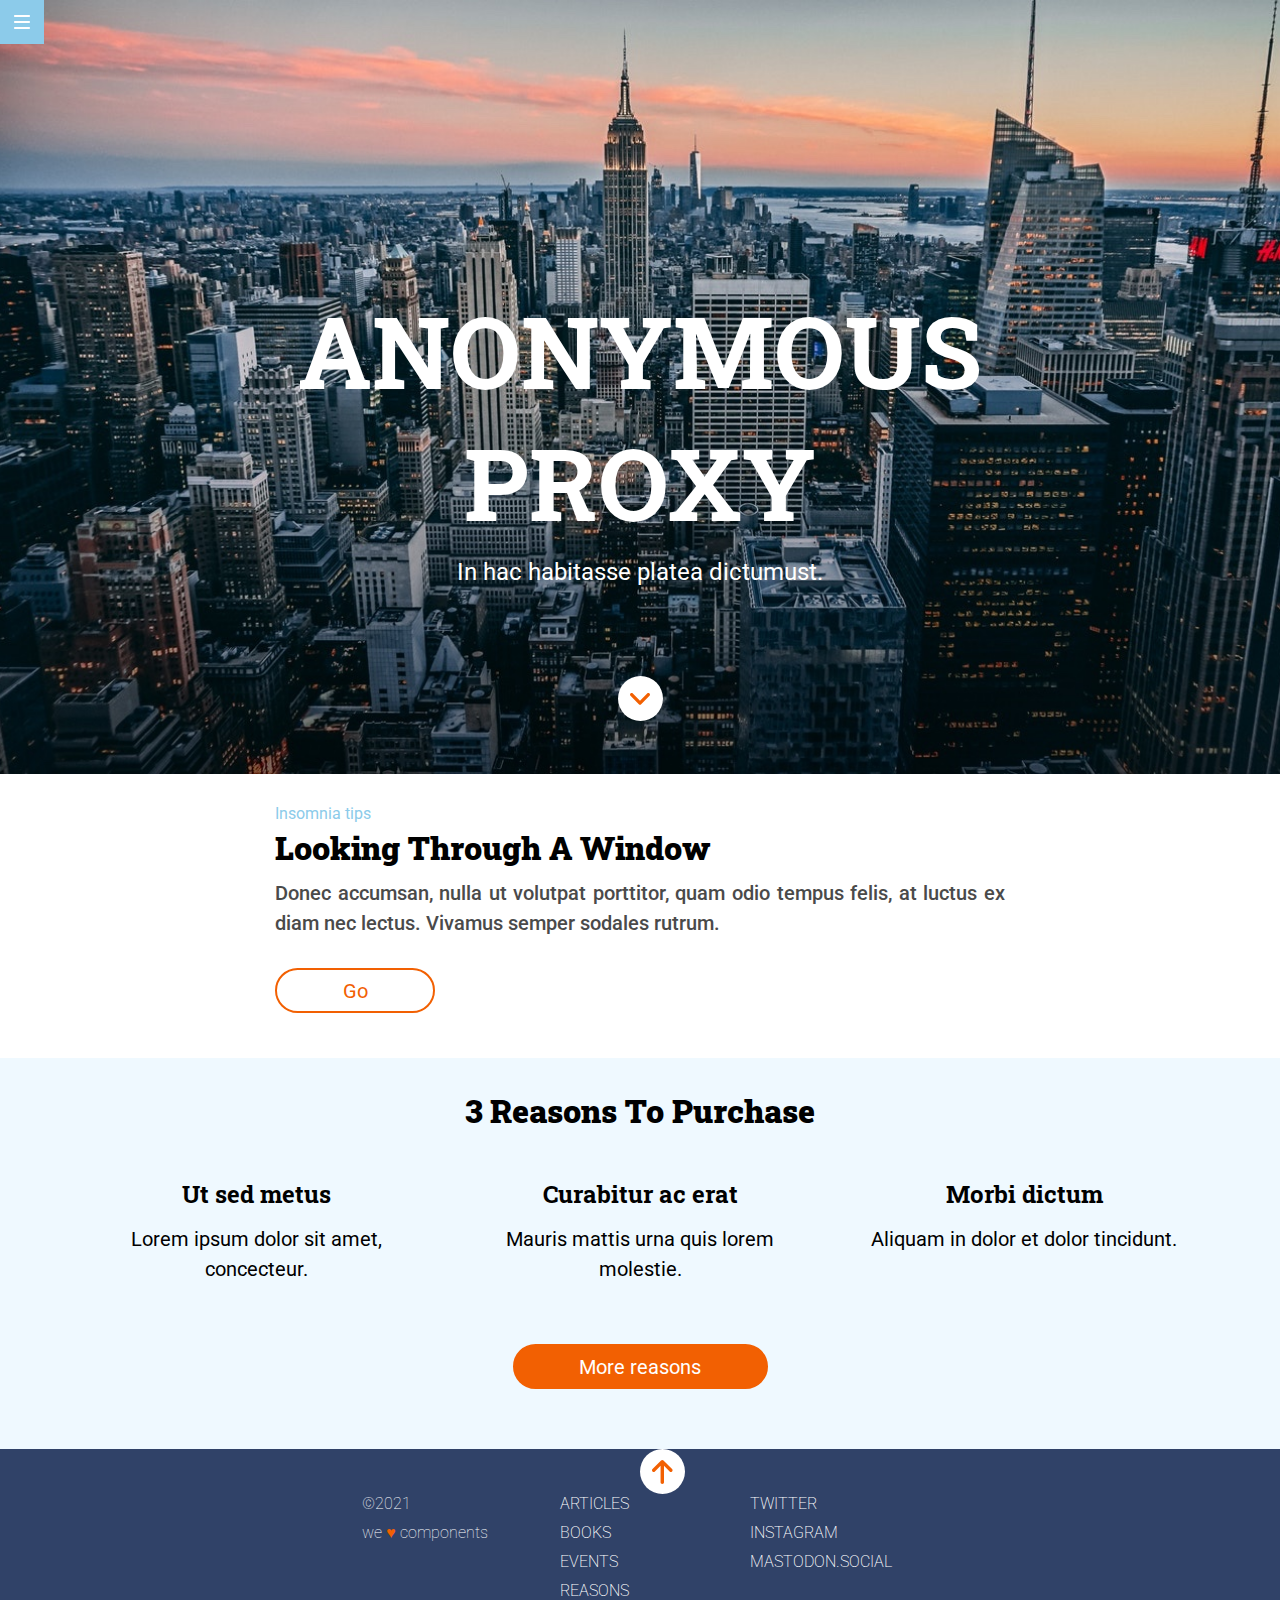
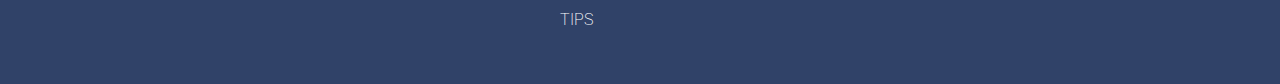
<file: docs/index.html>
<!DOCTYPE html>
<html lang="es">
  <head>
    <meta charset="UTF-8" />
    <meta name="viewport" content="width=device-width, initial-scale=1" />
    <title>Evaluación final Mod 1 Laura Graizer</title>
    <link rel="preconnect" href="https://fonts.gstatic.com" />
    <link rel="preconnect" href="https://fonts.gstatic.com" />
    <link rel="preconnect" href="https://fonts.gstatic.com" />
    <link
      href="https://fonts.googleapis.com/css2?family=Roboto+Slab&family=Roboto:wght@300;500&display=swap"
      rel="stylesheet"
    />
    <link rel="stylesheet" href="./assets/css/style.css" />
  </head>
  <body>
    <header class="header">
     <a href="https://adalab.es/" target="blank" title="Menu">
          <div class="header__box"></div>
     </a>
      </header>

    <main>
      <hero class="hero">
        <div class="hero__pic">
          <h1 class="hero__title" id="start">Anonymous proxy</h1>
          <h4 class="hero__subtitle">In hac habitasse platea dictumust.</h4>
           <a href="#section2__title" title="Go to 3 Reasons to purchase"><div class="hero__icon"></div></a>
          </div>
        </div>
      </hero>

      <section class="section__1">
        <h5 class="section__1--subtitle">Insomnia tips</h5>
        <h2 class="section__1--title">Looking through a window</h2>
        <p class="section__1--text">
          Donec accumsan, nulla ut volutpat porttitor, quam odio tempus felis, at
          luctus ex diam nec lectus. Vivamus semper sodales rutrum.
        </p>
        <button class="section__1--button">go</button>
      </section>

      <section class="section__2">
        <h2 class="section__2--title" id="section2__title">3 Reasons to purchase</h2>
        <div class="section__2--container">
          <article class="article a">
            <h3 class="article__title">Ut sed metus</h3>
            <p class="article__text">Lorem ipsum dolor sit amet, concecteur.</p>
          </article>
          <article class="article b">
            <h3 class="article__title">Curabitur ac erat</h3>
            <p class="article__text">Mauris mattis urna quis lorem molestie.</p>
          </article>
          <article class="article c">
            <h3 class="article__title">Morbi dictum</h3>
            <p class="article__text">Aliquam in dolor et dolor tincidunt.</p>
          </article>
        </div>
        <button class="section__button">More reasons</button>
      </section>

    </main>
    <footer class="footer">
      <a href="#start" title="Top of Site"><div class="footer__icon"></div></a>
      <small class="Copy"
        ><div>&copy;2021</div>
        <div class="Copy__2">
          we <span class="love">&hearts;</span> components
        </div></small>
      <nav>
        <ul class="articles">
          <li class="item">
            <a class="item__link" href="https://adalab.es/" target="blank">Articles</a>
          </li>

          <li class="item">
            <a class="item__link" href="https://adalab.es/" target="blank">Books</a>
          </li>

          <li class="item">
            <a class="item__link" href="https://adalab.es/" target="blank">Events</a>
          </li>

          <li class="item">
            <a class="item__link" href="https://adalab.es/" target="blank">Reasons</a>
          </li>

          <li class="item">
            <a class="item__link" href="https://adalab.es/" target="blank">Tips</a>
          </li>

        </ul>
      </nav>
      <nav>
        <ul class="social">
          <li class="item">
            <a class="item__link" href="https://adalab.es/" target="blank">Twitter</a>
          </li>

          <li class="item">
            <a class="item__link" href="https://adalab.es/" target="blank">Instagram</a>
          </li>

          <li class="item">
            <a class="item__link" href="https://adalab.es/" target="blank">Mastodon.Social</a>
          </li>

        </ul>
      </nav>
    </footer>

  </body>
</html>
</file>
<file: docs/assets/css/style.css>
*{box-sizing:border-box;margin:0;padding:0;font-size:16px}@-webkit-keyframes start{from{transform:translate(0, -50%) rotate(0)}to{transform:translate(0, -50%) rotate(360deg)}}@keyframes start{from{transform:translate(0, -50%) rotate(0)}to{transform:translate(0, -50%) rotate(360deg)}}@-webkit-keyframes start_hover{from{background-color:#fff;transform:scale(1.5) translateY(-25%) rotate(0)}to{background-color:#8ccbea;transform:scale(1.5) translateY(-25%) rotate(360deg)}}@keyframes start_hover{from{background-color:#fff;transform:scale(1.5) translateY(-25%) rotate(0)}to{background-color:#8ccbea;transform:scale(1.5) translateY(-25%) rotate(360deg)}}@-webkit-keyframes start_780{from{transform:translate(-50%, -50%) rotate(0)}to{transform:translate(-50%, -50%) rotate(360deg)}}@keyframes start_780{from{transform:translate(-50%, -50%) rotate(0)}to{transform:translate(-50%, -50%) rotate(360deg)}}@-webkit-keyframes start_hover_780{from{background-color:#fff;transform:scale(1.5) translate(-25%, -25%) rotate(0)}to{background-color:#8ccbea;transform:scale(1.5) translate(-25%, -25%) rotate(360deg)}}@keyframes start_hover_780{from{background-color:#fff;transform:scale(1.5) translate(-25%, -25%) rotate(0)}to{background-color:#8ccbea;transform:scale(1.5) translate(-25%, -25%) rotate(360deg)}}.header{position:fixed;top:0;left:0}.header__box{width:44px;height:44px;background-color:#0271bc;background-image:url(../images/ico-menu.svg);background-repeat:no-repeat;background-position:center;vertical-align:middle;transition:background-color ease 0.5s}.header__box:hover{background-color:#8ccbea}.hero{width:100vw;height:100vh}.hero__pic{background-image:url(../images/cover.jpg);background-size:cover;background-position:center;display:flex;justify-content:center;align-items:center;flex-direction:column}.hero__title{width:290px;height:110px;margin:284px auto 0 auto;color:#fff;font-size:42px;line-height:55px;font-family:"Roboto Slab",serif;text-transform:uppercase;text-align:center}@media all and (min-width: 768px){.hero__title{width:690px;height:212px;font-size:80px;line-height:106px}}@media all and (min-width: 1280px){.hero__title{width:730px;height:264px;font-size:100px;line-height:132px}}.hero__subtitle{color:#fff;font-size:16px;font-family:"Roboto",sans-serif;text-align:center;margin:10px 0 45px 0;font-weight:normal}@media all and (min-width: 768px){.hero__subtitle{font-size:24px}}.hero__icon{width:45px;height:45px;border-radius:50%;background-image:url(../images/ico-scroll-down.svg);background-repeat:no-repeat;background-color:#fff;background-position:center;vertical-align:middle;margin:45px auto 53px auto;transition:background-color ease 1.5s, transform ease 0.5s}.hero__icon:hover{background-color:#8ccbea;transform:scale(1.5)}.section__1{display:flex;justify-content:center;align-items:flex-start;flex-direction:column;margin-left:15px;margin-right:15px}@media all and (min-width: 768px){.section__1{margin-left:40px}}@media all and (min-width: 1280px){.section__1{margin-left:275px}}.section__1--subtitle{color:#8ccbea;font-weight:400;font-size:14px;font-family:"Roboto",sans-serif;margin-top:30px;padding-bottom:10px}@media all and (min-width: 1280px){.section__1--subtitle{font-size:16px}}.section__1--title{width:290px;font-size:24px;line-height:30px;font-family:"Roboto Slab",serif;font-weight:900;text-transform:capitalize}@media all and (min-width: 768px){.section__1--title{font-size:26px;width:auto}}@media all and (min-width: 1280px){.section__1--title{font-size:32px}}.section__1--text{color:#4a4a4a;font-size:18px;line-height:30px;font-family:"Roboto",sans-serif;font-weight:500;text-align:justify;margin-top:15px}@media all and (min-width: 768px){.section__1--text{font-size:20px;width:690px}}@media all and (min-width: 1280px){.section__1--text{width:730px}}.section__1--button{width:75px;height:45px;border-radius:1.5rem;color:#f26002;background-color:#fff;text-transform:capitalize;font-size:20px;font-family:"Roboto",sans-serif;margin-top:30px;margin-bottom:45px;border:2px solid #f26002;transition:background-color 0.5s ease, color 0.2s ease, border-color 0.5s ease}.section__1--button:hover{background-color:#f26002;color:#fff;border-color:#304268}@media all and (min-width: 768px){.section__1--button{width:90px}}@media all and (min-width: 1280px){.section__1--button{width:160px}}.section__2{background-color:#eff9ff;display:flex;justify-content:center;align-items:center;flex-direction:column}@media all and (min-width: 768px){.section__2{padding:0 36px}}@media all and (min-width: 1280px){.section__2{padding:0 81px}}.section__2--title{text-align:center;font-size:24px;line-height:30px;font-family:"Roboto Slab",serif;font-weight:900;text-transform:capitalize;margin-top:30px}@media all and (min-width: 768px){.section__2--title{font-size:26px;line-height:45px}}@media all and (min-width: 1280px){.section__2--title{font-size:32px}}.section__2--container{display:grid;grid-template-columns:180px;grid-template-rows:1fr 1fr 1fr;grid-template-areas:"a" "b" "c"}@media all and (min-width: 768px){.section__2--container{grid-template-columns:1fr 1fr 1fr;grid-template-rows:1fr;-moz-column-gap:28px;column-gap:28px}}@media all and (min-width: 1280px){.section__2--container{-moz-column-gap:30px;column-gap:30px}}.article{text-align:center}.article .a{grid-area:a}.article .b{grid-area:b}.article .c{grid-area:c}.article__title{font-size:18px;font-family:"Roboto Slab",serif;margin-top:45px}@media all and (min-width: 768px){.article__title{font-size:24px}}.article__text{font-size:18px;font-family:"Roboto",sans-serif;line-height:30px;padding-top:14px}@media all and (min-width: 768px){.article__text{font-size:20px;width:223px;padding:14px 10px 0 10px}}@media all and (min-width: 1280px){.article__text{width:354px}}.section__button{width:184px;height:45px;border-radius:1.5rem;color:#fff;background-color:#f26002;font-size:20px;font-family:"Roboto",sans-serif;margin:30px auto 60px auto;border:2px solid #f26002;transition:background-color 0.5s ease, color 0.2s ease, border-color 0.5s ease}.section__button:hover{background-color:#fff;color:#f26002;border-color:#304268}@media all and (min-width: 768px){.section__button{width:210px;margin:60px auto}}@media all and (min-width: 1280px){.section__button{width:255px}}.footer{display:flex;justify-content:center;align-items:center;text-align:center;flex-direction:column;background-color:#304268;color:#fff}@media all and (min-width: 768px){.footer{flex-direction:row;justify-content:space-between;align-items:flex-start}}@media all and (min-width: 1280px){.footer{justify-content:center}}.footer__icon{width:45px;height:45px;border-radius:50%;background-image:url(../images/ico-arrow.svg);background-repeat:no-repeat;background-color:#fff;background-position:center;vertical-align:middle;line-height:45px;margin:auto;-webkit-animation:start 1.5s ease 0s infinite alternate none;animation:start 1.5s ease 0s infinite alternate none}.footer__icon:hover{-webkit-animation:start_hover 2.5s ease 0s infinite alternate none;animation:start_hover 2.5s ease 0s infinite alternate none}@media all and (min-width: 768px){.footer__icon{position:absolute;left:50%;-webkit-animation:start_780 2.5s ease 0s infinite alternate none;animation:start_780 2.5s ease 0s infinite alternate none}.footer__icon:hover{-webkit-animation:start_hover_780 2.5s ease 0s infinite alternate none;animation:start_hover_780 2.5s ease 0s infinite alternate none}}.Copy{order:1;display:flex;justify-content:center;align-content:center;text-align:center;flex-direction:column;flex-wrap:wrap;font-size:14px;font-family:"Roboto",sans-serif;font-weight:lighter;margin-bottom:45px}@media all and (min-width: 768px){.Copy{order:0;width:210px;text-align:left;margin-left:40px;margin-top:45px}}.Copy__2{padding-top:10px}.love{color:#f26002}.articles,.social{font-size:16px;text-transform:uppercase;font-family:"Roboto",sans-serif;list-style-type:none}.social{margin:30px auto}@media all and (min-width: 768px){.social{margin-top:45px;margin-right:40px;width:210px;text-align:left}}.articles{margin-top:45px}@media all and (min-width: 768px){.articles{width:210px;text-align:left;margin-bottom:45px}}@media all and (min-width: 1280px){.articles{width:160px;margin-right:30px;margin-left:30px}}.item{padding-bottom:10px;font-weight:200}.item__link{color:#fff;text-decoration:none}
</file>
